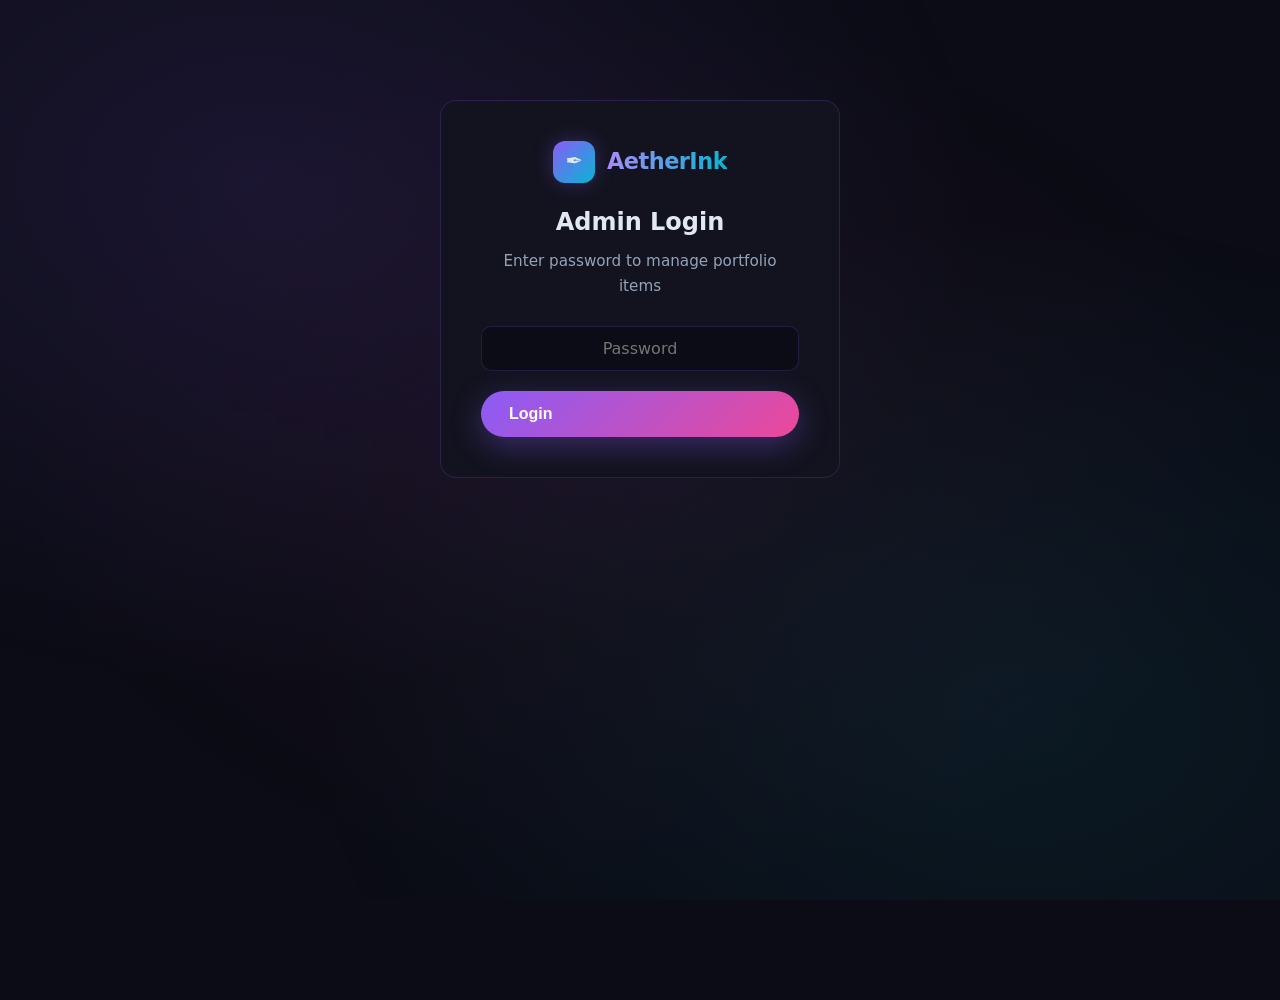
<file: admin.html>
<!DOCTYPE html>
<html lang="en">
<head>
  <meta charset="UTF-8">
  <meta name="viewport" content="width=device-width, initial-scale=1.0">
  <title>Admin Panel | AetherInk Studio</title>
  <meta name="robots" content="noindex, nofollow">
  <link rel="stylesheet" href="styles.css">
  <link rel="icon" href="data:image/svg+xml,<svg xmlns='http://www.w3.org/2000/svg' viewBox='0 0 100 100'><text y='.9em' font-size='90'>✒️</text></svg>">
</head>
<body class="admin-body">

  <!-- Login Screen -->
  <div id="loginScreen">
    <div class="login-box">
      <div class="logo" style="justify-content:center;margin-bottom:20px">
        <div class="logo-icon">✒️</div>
        <span>AetherInk</span>
      </div>
      <h2>Admin Login</h2>
      <p>Enter password to manage portfolio items</p>
      <div class="form-group">
        <input type="password" id="adminPassword" placeholder="Password" style="text-align:center">
      </div>
      <button class="btn btn-primary" style="width:100%" onclick="login()">Login</button>
        </div>
  </div>

  <!-- Admin Dashboard -->
  <div id="adminDashboard" style="display:none">
    <header class="admin-header">
      <div class="container">
        <div class="nav-inner">
          <a href="index.html" class="logo">
            <div class="logo-icon">✒️</div>
            <span>AetherInk Admin</span>
          </a>
          <div style="display:flex;gap:12px;align-items:center">
            <a href="index.html" class="btn btn-secondary" style="padding:8px 16px;font-size:0.9rem">View Site</a>
            <button class="btn btn-danger" onclick="logout()">Logout</button>
          </div>
        </div>
      </div>
    </header>

    <div class="admin-layout">
      <!-- Sidebar -->
      <aside class="admin-sidebar">
        <h3>Categories</h3>
        <ul class="admin-nav" id="adminNav">
          <li><a class="active" data-cat="all" onclick="showCategory('all')">📦 All Items</a></li>
          <li><a data-cat="logos" onclick="showCategory('logos')">🎨 Logos</a></li>
          <li><a data-cat="banners" onclick="showCategory('banners')">🖼️ Banners</a></li>
          <li><a data-cat="panels" onclick="showCategory('panels')">📐 Panels</a></li>
          <li><a data-cat="overlays" onclick="showCategory('overlays')">🖥️ Overlays</a></li>
          <li><a data-cat="subbadges" onclick="showCategory('subbadges')">🏅 Sub Badges</a></li>
          <li><a data-cat="emotes" onclick="showCategory('emotes')">😊 Emotes</a></li>
          <li><a data-cat="vtuber" onclick="showCategory('vtuber')">🎭 VTuber Models</a></li>
          <li><a data-cat="character" onclick="showCategory('character')">👤 Character Art</a></li>
          <li><a data-cat="furry" onclick="showCategory('furry')">🦊 Furry Art</a></li>
        </ul>
      </aside>

      <!-- Main Content -->
      <main class="admin-content">
        <!-- Add New Item -->
        <div class="admin-card">
          <h2 id="formTitle">Add New Item</h2>
          <p class="subtitle">Fill the form to add a portfolio piece. Image URL can be any public link (Imgur, Discord CDN, etc.)</p>
          
          <form id="addItemForm">
            <div class="admin-form-grid">
              <div class="form-group">
                <label>Title *</label>
                <input type="text" id="itemTitle" required placeholder="e.g. Cyber Fox Emote Set">
              </div>
              <div class="form-group">
                <label>Category *</label>
                <select id="itemCategory" required>
                  <option value="logos">Logos</option>
                  <option value="banners">Banners</option>
                  <option value="panels">Panels</option>
                  <option value="overlays">Overlays</option>
                  <option value="subbadges">Sub Badges</option>
                  <option value="emotes">Emotes</option>
                  <option value="vtuber">VTuber Models</option>
                  <option value="character">Character Art</option>
                  <option value="furry">Furry Art</option>
                </select>
              </div>
              <div class="form-group full">
                <label>Description</label>
                <input type="text" id="itemDesc" placeholder="Short description (optional)">
              </div>
              <div class="form-group full">
                <label>Upload Your File (any format)</label>
                <input type="file" id="itemFile" accept="*/*">
                <small style="display:block;color:var(--text-muted);margin-top:8px">Images, GIFs, videos, audio, PDFs and other files are supported. Browser storage limits still apply.</small>
                <label style="margin-top:14px">Or use a public URL (optional)</label>
                <input type="url" id="itemImage" placeholder="https://example.com/file.gif">
              </div>
              <div class="form-group">
                <label>Emoji / Icon (if no image)</label>
                <input type="text" id="itemEmoji" placeholder="🎨" maxlength="4">
              </div>
            </div>
            <button type="submit" class="btn btn-primary" style="margin-top:16px">➕ Add Item</button>
          </form>
        </div>

        <!-- Items List -->
        <div class="admin-card">
          <h2 id="listTitle">All Items</h2>
          <p class="subtitle" id="listCount">0 items</p>
          <div class="items-list" id="itemsList">
            <!-- Populated by JS -->
          </div>
        </div>
      </main>
    </div>
  </div>

  <script src="script.js"></script>
  <script>
    // Admin-specific init
    document.addEventListener('DOMContentLoaded', () => {
      if (sessionStorage.getItem('aetherinkAdmin') === 'true') {
        showDashboard();
      }
    });
  </script>
</body>
</html>
</file>
<file: styles.css>
/* ========================================
   AetherInk Studio - Premium Portfolio
   Digital Art • VTuber • Emotes • Character Design
======================================== */

:root {
  --bg-dark: #0b0c15;
  --bg-card: #12131f;
  --bg-card-hover: #1a1c2e;
  --primary: #8b5cf6;
  --primary-light: #a78bfa;
  --accent: #06b6d4;
  --accent-pink: #ec4899;
  --text: #e2e8f0;
  --text-muted: #94a3b8;
  --border: rgba(139, 92, 246, 0.2);
  --glow: 0 0 20px rgba(139, 92, 246, 0.3);
  --radius: 16px;
  --transition: all 0.3s cubic-bezier(0.4, 0, 0.2, 1);
}

* {
  margin: 0;
  padding: 0;
  box-sizing: border-box;
}

html {
  scroll-behavior: smooth;
}

body {
  font-family: 'Segoe UI', system-ui, -apple-system, sans-serif;
  background: var(--bg-dark);
  color: var(--text);
  line-height: 1.6;
  overflow-x: hidden;
}

/* Background Effects */
body::before {
  content: '';
  position: fixed;
  top: 0;
  left: 0;
  width: 100%;
  height: 100%;
  background: 
    radial-gradient(ellipse at 20% 20%, rgba(139, 92, 246, 0.12) 0%, transparent 50%),
    radial-gradient(ellipse at 80% 80%, rgba(6, 182, 212, 0.08) 0%, transparent 50%),
    radial-gradient(ellipse at 50% 50%, rgba(236, 72, 153, 0.05) 0%, transparent 70%);
  pointer-events: none;
  z-index: -1;
}

.container {
  max-width: 1200px;
  margin: 0 auto;
  padding: 0 24px;
}

/* ========== Navbar ========== */
.navbar {
  position: fixed;
  top: 0;
  left: 0;
  right: 0;
  z-index: 1000;
  background: rgba(11, 12, 21, 0.85);
  backdrop-filter: blur(20px);
  border-bottom: 1px solid var(--border);
  transition: var(--transition);
}

.navbar.scrolled {
  box-shadow: 0 4px 30px rgba(0, 0, 0, 0.4);
}

.nav-inner {
  gap: 16px;
  display: flex;
  align-items: center;
  justify-content: space-between;
  padding: 16px 0;
}

.logo {
  display: flex;
  align-items: center;
  gap: 12px;
  text-decoration: none;
  color: var(--text);
  font-weight: 700;
  font-size: 1.4rem;
  letter-spacing: -0.5px;
}

.logo-icon {
  width: 42px;
  height: 42px;
  background: linear-gradient(135deg, var(--primary), var(--accent));
  border-radius: 12px;
  display: flex;
  align-items: center;
  justify-content: center;
  font-size: 1.3rem;
  box-shadow: var(--glow);
}

.logo span {
  background: linear-gradient(90deg, var(--primary-light), var(--accent));
  -webkit-background-clip: text;
  -webkit-text-fill-color: transparent;
  background-clip: text;
}

.nav-links {
  display: flex;
  list-style: none;
  gap: 8px;
}

.nav-links a {
  color: var(--text-muted);
  text-decoration: none;
  padding: 8px 16px;
  border-radius: 8px;
  font-weight: 500;
  font-size: 0.95rem;
  transition: var(--transition);
}

.nav-links a:hover,
.nav-links a.active {
  color: var(--text);
  background: rgba(139, 92, 246, 0.15);
}

.nav-cta {
  background: linear-gradient(135deg, var(--primary), var(--accent-pink)) !important;
  color: white !important;
  padding: 10px 20px !important;
  border-radius: 50px !important;
}

.nav-cta:hover {
  transform: translateY(-2px);
  box-shadow: 0 8px 25px rgba(139, 92, 246, 0.4);
}

.menu-toggle {
  display: none;
  background: none;
  border: none;
  color: var(--text);
  font-size: 1.5rem;
  cursor: pointer;
}

/* ========== Hero ========== */
.hero {
  min-height: 100vh;
  display: flex;
  align-items: center;
  padding: 120px 0 80px;
  position: relative;
}

.hero-content {
  max-width: 700px;
}

.hero-badge {
  display: inline-flex;
  align-items: center;
  gap: 8px;
  background: rgba(139, 92, 246, 0.15);
  border: 1px solid var(--border);
  padding: 8px 16px;
  border-radius: 50px;
  font-size: 0.85rem;
  color: var(--primary-light);
  margin-bottom: 24px;
}

.hero h1 {
  font-size: clamp(2.5rem, 6vw, 4rem);
  font-weight: 800;
  line-height: 1.15;
  margin-bottom: 20px;
  letter-spacing: -1px;
}

.hero h1 .gradient {
  background: linear-gradient(90deg, var(--primary-light), var(--accent), var(--accent-pink));
  -webkit-background-clip: text;
  -webkit-text-fill-color: transparent;
  background-clip: text;
}

.hero p {
  font-size: 1.2rem;
  color: var(--text-muted);
  margin-bottom: 36px;
  max-width: 540px;
}

.hero-btns {
  display: flex;
  gap: 16px;
  flex-wrap: wrap;
}

.btn {
  display: inline-flex;
  align-items: center;
  gap: 8px;
  padding: 14px 28px;
  border-radius: 50px;
  font-weight: 600;
  font-size: 1rem;
  text-decoration: none;
  border: none;
  cursor: pointer;
  transition: var(--transition);
}

.btn-primary {
  background: linear-gradient(135deg, var(--primary), var(--accent-pink));
  color: white;
  box-shadow: 0 8px 30px rgba(139, 92, 246, 0.35);
}

.btn-primary:hover {
  transform: translateY(-3px);
  box-shadow: 0 12px 40px rgba(139, 92, 246, 0.5);
}

.btn-secondary {
  background: transparent;
  color: var(--text);
  border: 1px solid var(--border);
}

.btn-secondary:hover {
  background: rgba(139, 92, 246, 0.1);
  border-color: var(--primary);
}

/* ========== Section Common ========== */
section {
  padding: 100px 0;
}

.section-header {
  text-align: center;
  margin-bottom: 60px;
}

.section-header .label {
  display: inline-block;
  font-size: 0.85rem;
  font-weight: 600;
  color: var(--primary-light);
  text-transform: uppercase;
  letter-spacing: 2px;
  margin-bottom: 12px;
}

.section-header h2 {
  font-size: clamp(1.8rem, 4vw, 2.6rem);
  font-weight: 700;
  margin-bottom: 16px;
}

.section-header p {
  color: var(--text-muted);
  max-width: 560px;
  margin: 0 auto;
  font-size: 1.05rem;
}

/* ========== Services / Categories ========== */
.services-grid {
  display: grid;
  grid-template-columns: repeat(auto-fit, minmax(260px, 1fr));
  gap: 24px;
}

.service-card {
  background: var(--bg-card);
  border: 1px solid var(--border);
  border-radius: var(--radius);
  padding: 32px 28px;
  transition: var(--transition);
  cursor: default;
  position: relative;
  overflow: hidden;
}

.service-card::before {
  content: '';
  position: absolute;
  top: 0;
  left: 0;
  right: 0;
  height: 3px;
  background: linear-gradient(90deg, var(--primary), var(--accent));
  opacity: 0;
  transition: var(--transition);
}

.service-card:hover {
  background: var(--bg-card-hover);
  transform: translateY(-6px);
  box-shadow: var(--glow);
}

.service-card:hover::before {
  opacity: 1;
}

.service-icon {
  width: 56px;
  height: 56px;
  background: linear-gradient(135deg, rgba(139, 92, 246, 0.2), rgba(6, 182, 212, 0.2));
  border-radius: 14px;
  display: flex;
  align-items: center;
  justify-content: center;
  font-size: 1.6rem;
  margin-bottom: 20px;
}

.service-card h3 {
  font-size: 1.25rem;
  margin-bottom: 10px;
  font-weight: 600;
}

.service-card p {
  color: var(--text-muted);
  font-size: 0.95rem;
}

/* ========== Portfolio ========== */
.filter-bar {
  display: flex;
  flex-wrap: wrap;
  gap: 10px;
  justify-content: center;
  margin-bottom: 40px;
}

.filter-btn {
  padding: 10px 20px;
  background: var(--bg-card);
  border: 1px solid var(--border);
  border-radius: 50px;
  color: var(--text-muted);
  font-size: 0.9rem;
  font-weight: 500;
  cursor: pointer;
  transition: var(--transition);
}

.filter-btn:hover,
.filter-btn.active {
  background: linear-gradient(135deg, var(--primary), var(--accent-pink));
  color: white;
  border-color: transparent;
}

.portfolio-grid {
  display: grid;
  grid-template-columns: repeat(auto-fill, minmax(280px, 1fr));
  gap: 24px;
}

.portfolio-item {
  background: var(--bg-card);
  border: 1px solid var(--border);
  border-radius: var(--radius);
  overflow: hidden;
  transition: var(--transition);
  animation: fadeIn 0.4s ease;
}

.portfolio-item:hover {
  transform: translateY(-6px);
  box-shadow: var(--glow);
}

.portfolio-thumb {
  height: 200px;
  background: linear-gradient(135deg, #1e1b4b, #312e81);
  display: flex;
  align-items: center;
  justify-content: center;
  font-size: 3rem;
  position: relative;
  overflow: hidden;
}

.portfolio-thumb img {
  width: 100%;
  height: 100%;
  object-fit: cover;
}

.portfolio-info {
  padding: 20px;
}

.portfolio-info .category {
  font-size: 0.75rem;
  font-weight: 600;
  color: var(--primary-light);
  text-transform: uppercase;
  letter-spacing: 1px;
  margin-bottom: 6px;
}

.portfolio-info h3 {
  font-size: 1.1rem;
  margin-bottom: 8px;
}

.portfolio-info p {
  color: var(--text-muted);
  font-size: 0.9rem;
}

.empty-state {
  grid-column: 1 / -1;
  text-align: center;
  padding: 60px 20px;
  color: var(--text-muted);
}

.empty-state .icon {
  font-size: 3rem;
  margin-bottom: 16px;
  opacity: 0.5;
}

/* ========== About ========== */
.about-grid {
  display: grid;
  grid-template-columns: 1fr 1fr;
  gap: 60px;
  align-items: center;
}

.about-content h2 {
  font-size: 2.2rem;
  margin-bottom: 20px;
}

.about-content p {
  color: var(--text-muted);
  margin-bottom: 16px;
  font-size: 1.05rem;
}

.stats-row {
  display: flex;
  gap: 32px;
  margin-top: 32px;
}

.stat-box h3 {
  font-size: 2rem;
  background: linear-gradient(90deg, var(--primary-light), var(--accent));
  -webkit-background-clip: text;
  -webkit-text-fill-color: transparent;
  background-clip: text;
}

.stat-box p {
  color: var(--text-muted);
  font-size: 0.9rem;
}

.about-visual {
  background: linear-gradient(135deg, rgba(139, 92, 246, 0.15), rgba(6, 182, 212, 0.1));
  border: 1px solid var(--border);
  border-radius: 24px;
  height: 380px;
  display: flex;
  align-items: center;
  justify-content: center;
  font-size: 5rem;
  position: relative;
}

/* ========== Discord CTA ========== */
.discord-cta {
  background: linear-gradient(135deg, #5865F2, #7289da);
  border-radius: 24px;
  padding: 60px 40px;
  text-align: center;
  position: relative;
  overflow: hidden;
}

.discord-cta::before {
  content: '';
  position: absolute;
  top: -50%;
  right: -20%;
  width: 300px;
  height: 300px;
  background: rgba(255, 255, 255, 0.08);
  border-radius: 50%;
}

.discord-cta h2 {
  font-size: 2rem;
  margin-bottom: 12px;
  position: relative;
}

.discord-cta p {
  opacity: 0.9;
  margin-bottom: 28px;
  position: relative;
}

.btn-discord {
  background: white;
  color: #5865F2;
  font-weight: 700;
  position: relative;
}

.btn-discord:hover {
  transform: translateY(-3px);
  box-shadow: 0 12px 30px rgba(0, 0, 0, 0.3);
}

/* ========== Contact ========== */
.contact-grid {
  display: grid;
  grid-template-columns: 1fr 1fr;
  gap: 40px;
}

.contact-info h3 {
  font-size: 1.5rem;
  margin-bottom: 16px;
}

.contact-info p {
  color: var(--text-muted);
  margin-bottom: 24px;
}

.contact-links {
  display: flex;
  flex-direction: column;
  gap: 16px;
}

.contact-link {
  display: flex;
  align-items: center;
  gap: 14px;
  color: var(--text);
  text-decoration: none;
  padding: 14px 18px;
  background: var(--bg-card);
  border: 1px solid var(--border);
  border-radius: 12px;
  transition: var(--transition);
}

.contact-link:hover {
  background: var(--bg-card-hover);
  border-color: var(--primary);
}

.contact-link .icon {
  width: 40px;
  height: 40px;
  background: rgba(139, 92, 246, 0.15);
  border-radius: 10px;
  display: flex;
  align-items: center;
  justify-content: center;
  font-size: 1.2rem;
}

.contact-form {
  background: var(--bg-card);
  border: 1px solid var(--border);
  border-radius: var(--radius);
  padding: 36px;
}

.form-group {
  margin-bottom: 20px;
}

.form-group label {
  display: block;
  margin-bottom: 6px;
  font-weight: 500;
  font-size: 0.9rem;
}

.form-group input,
.form-group select,
.form-group textarea {
  width: 100%;
  padding: 12px 16px;
  background: var(--bg-dark);
  border: 1px solid var(--border);
  border-radius: 10px;
  color: var(--text);
  font-size: 1rem;
  font-family: inherit;
  transition: var(--transition);
}

.form-group input:focus,
.form-group select:focus,
.form-group textarea:focus {
  outline: none;
  border-color: var(--primary);
  box-shadow: 0 0 0 3px rgba(139, 92, 246, 0.15);
}

.form-group textarea {
  min-height: 120px;
  resize: vertical;
}

/* ========== Footer ========== */
footer {
  border-top: 1px solid var(--border);
  padding: 50px 0 30px;
  margin-top: 40px;
}

.footer-grid {
  display: grid;
  grid-template-columns: 2fr 1fr 1fr;
  gap: 40px;
  margin-bottom: 40px;
}

.footer-brand .logo {
  margin-bottom: 16px;
}

.footer-brand p {
  color: var(--text-muted);
  font-size: 0.95rem;
  max-width: 280px;
}

.footer-col h4 {
  font-size: 1rem;
  margin-bottom: 16px;
  color: var(--text);
}

.footer-col a {
  display: block;
  color: var(--text-muted);
  text-decoration: none;
  margin-bottom: 10px;
  font-size: 0.9rem;
  transition: var(--transition);
}

.footer-col a:hover {
  color: var(--primary-light);
}

.footer-bottom {
  border-top: 1px solid var(--border);
  padding-top: 24px;
  display: flex;
  justify-content: space-between;
  align-items: center;
  color: var(--text-muted);
  font-size: 0.85rem;
}

/* ========== Admin Panel Styles ========== */
.admin-body {
  background: var(--bg-dark);
  min-height: 100vh;
}

.admin-header {
  background: var(--bg-card);
  border-bottom: 1px solid var(--border);
  padding: 16px 0;
}

.admin-header .nav-inner {
  gap: 16px;
  display: flex;
  justify-content: space-between;
  align-items: center;
}

.admin-layout {
  display: grid;
  grid-template-columns: 260px 1fr;
  min-height: calc(100vh - 70px);
}

.admin-sidebar {
  background: var(--bg-card);
  border-right: 1px solid var(--border);
  padding: 24px 16px;
}

.admin-sidebar h3 {
  font-size: 0.8rem;
  text-transform: uppercase;
  letter-spacing: 1.5px;
  color: var(--text-muted);
  margin-bottom: 16px;
  padding: 0 12px;
}

.admin-nav {
  list-style: none;
}

.admin-nav a {
  display: flex;
  align-items: center;
  gap: 10px;
  padding: 12px 14px;
  color: var(--text-muted);
  text-decoration: none;
  border-radius: 10px;
  font-size: 0.95rem;
  margin-bottom: 4px;
  transition: var(--transition);
  cursor: pointer;
}

.admin-nav a:hover,
.admin-nav a.active {
  background: rgba(139, 92, 246, 0.15);
  color: var(--primary-light);
}

.admin-content {
  padding: 32px;
  overflow-y: auto;
}

.admin-card {
  background: var(--bg-card);
  border: 1px solid var(--border);
  border-radius: var(--radius);
  padding: 28px;
  margin-bottom: 24px;
}

.admin-card h2 {
  font-size: 1.4rem;
  margin-bottom: 8px;
}

.admin-card .subtitle {
  color: var(--text-muted);
  margin-bottom: 24px;
  font-size: 0.95rem;
}

.admin-form-grid {
  display: grid;
  grid-template-columns: 1fr 1fr;
  gap: 16px;
}

.admin-form-grid .full {
  grid-column: 1 / -1;
}

.items-list {
  display: flex;
  flex-direction: column;
  gap: 12px;
  margin-top: 24px;
}

.item-row {
  display: flex;
  align-items: center;
  justify-content: space-between;
  background: var(--bg-dark);
  border: 1px solid var(--border);
  border-radius: 12px;
  padding: 14px 18px;
}

.item-row .info {
  display: flex;
  align-items: center;
  gap: 14px;
}

.item-row .thumb {
  width: 48px;
  height: 48px;
  border-radius: 8px;
  background: linear-gradient(135deg, #1e1b4b, #312e81);
  display: flex;
  align-items: center;
  justify-content: center;
  font-size: 1.3rem;
  overflow: hidden;
}

.item-row .thumb img {
  width: 100%;
  height: 100%;
  object-fit: cover;
}

.item-row .meta h4 {
  font-size: 0.95rem;
  margin-bottom: 2px;
}

.item-row .meta span {
  font-size: 0.8rem;
  color: var(--text-muted);
}

.btn-danger {
  background: rgba(239, 68, 68, 0.15);
  color: #f87171;
  border: 1px solid rgba(239, 68, 68, 0.3);
  padding: 8px 14px;
  border-radius: 8px;
  font-size: 0.85rem;
  cursor: pointer;
  transition: var(--transition);
}

.btn-danger:hover {
  background: rgba(239, 68, 68, 0.3);
}

.login-box {
  max-width: 400px;
  margin: 100px auto;
  background: var(--bg-card);
  border: 1px solid var(--border);
  border-radius: var(--radius);
  padding: 40px;
  text-align: center;
}

.login-box h2 {
  margin-bottom: 8px;
}

.login-box p {
  color: var(--text-muted);
  margin-bottom: 28px;
  font-size: 0.95rem;
}

/* ========== Animations ========== */
@keyframes fadeIn {
  from { opacity: 0; transform: translateY(10px); }
  to { opacity: 1; transform: translateY(0); }
}

/* ========== Responsive ========== */
@media (max-width: 900px) {
  .about-grid,
  .contact-grid,
  .footer-grid {
    grid-template-columns: 1fr;
  }

  .admin-layout {
    grid-template-columns: 1fr;
  }

  .admin-sidebar {
    border-right: none;
    border-bottom: 1px solid var(--border);
  }

  .admin-form-grid {
    grid-template-columns: 1fr;
  }
}

@media (max-width: 768px) {
  .nav-links {
    display: none;
    position: absolute;
    top: 100%;
    left: 0;
    right: 0;
    background: var(--bg-card);
    flex-direction: column;
    padding: 16px;
    border-bottom: 1px solid var(--border);
  }

  .nav-links.open {
    display: flex;
  }

  .menu-toggle {
    display: block;
  }

  .hero {
    padding: 100px 0 60px;
  }

  .stats-row {
    flex-wrap: wrap;
  }

  .footer-bottom {
    flex-direction: column;
    gap: 12px;
    text-align: center;
  }
}
/* ========== Live Viewers Badge ========== */
.live-viewers {
  display: flex;
  align-items: center;
  gap: 8px;
  background: rgba(16, 185, 129, 0.12);
  border: 1px solid rgba(16, 185, 129, 0.35);
  padding: 6px 14px;
  border-radius: 999px;
  font-size: 0.85rem;
  font-weight: 600;
  color: #34d399;
  margin-left: 16px;
  white-space: nowrap;
  transition: var(--transition);
}

.live-viewers:hover {
  background: rgba(16, 185, 129, 0.2);
  box-shadow: 0 0 15px rgba(16, 185, 129, 0.25);
}

.live-dot {
  width: 8px;
  height: 8px;
  background: #10b981;
  border-radius: 50%;
  animation: livePulse 1.6s ease-in-out infinite;
  box-shadow: 0 0 0 0 rgba(16, 185, 129, 0.6);
}

@keyframes livePulse {
  0% { box-shadow: 0 0 0 0 rgba(16, 185, 129, 0.55); }
  70% { box-shadow: 0 0 0 8px rgba(16, 185, 129, 0); }
  100% { box-shadow: 0 0 0 0 rgba(16, 185, 129, 0); }
}

.live-count {
  font-variant-numeric: tabular-nums;
  min-width: 1.2em;
  text-align: center;
}

.live-text {
  color: #6ee7b7;
  font-weight: 500;
  font-size: 0.8rem;
}

/* ========== Animations ========== */
@keyframes fadeInUp {
  from {
    opacity: 0;
    transform: translateY(30px);
  }
  to {
    opacity: 1;
    transform: translateY(0);
  }
}

@keyframes fadeIn {
  from { opacity: 0; }
  to { opacity: 1; }
}

@keyframes scaleIn {
  from {
    opacity: 0;
    transform: scale(0.92);
  }
  to {
    opacity: 1;
    transform: scale(1);
  }
}

@keyframes float {
  0%, 100% { transform: translateY(0); }
  50% { transform: translateY(-8px); }
}

.animate-on-load {
  animation: fadeInUp 0.9s cubic-bezier(0.22, 1, 0.36, 1) both;
}

.animate-on-load .hero-badge {
  animation: fadeInUp 0.7s 0.15s both;
}

.animate-on-load h1 {
  animation: fadeInUp 0.8s 0.25s both;
}

.animate-on-load p {
  animation: fadeInUp 0.8s 0.4s both;
}

.animate-on-load .hero-btns {
  animation: fadeInUp 0.8s 0.55s both;
}

.animate-on-scroll {
  opacity: 0;
  transform: translateY(28px);
  transition: opacity 0.7s cubic-bezier(0.22, 1, 0.36, 1),
              transform 0.7s cubic-bezier(0.22, 1, 0.36, 1);
}

.animate-on-scroll.visible {
  opacity: 1;
  transform: translateY(0);
}

/* Stagger children */
.services-grid .service-card {
  transition-delay: calc(var(--i, 0) * 0.08s);
}

.portfolio-item {
  opacity: 0;
  transform: translateY(24px) scale(0.97);
  transition: opacity 0.55s cubic-bezier(0.22, 1, 0.36, 1),
              transform 0.55s cubic-bezier(0.22, 1, 0.36, 1),
              background 0.3s, box-shadow 0.3s;
}

.portfolio-item.visible {
  opacity: 1;
  transform: translateY(0) scale(1);
}

.service-card:hover {
  transform: translateY(-6px);
  box-shadow: 0 12px 30px rgba(139, 92, 246, 0.2);
}

.portfolio-item:hover {
  transform: translateY(-6px) scale(1.01);
}

/* Hero extra polish */
.hero-badge {
  display: inline-block;
  animation: float 4s ease-in-out infinite;
}

.logo-icon {
  transition: transform 0.4s cubic-bezier(0.34, 1.56, 0.64, 1);
}

.logo:hover .logo-icon {
  transform: rotate(-12deg) scale(1.1);
}

/* Responsive live viewers */
@media (max-width: 900px) {
  .live-viewers {
    margin-left: 8px;
    padding: 5px 10px;
    font-size: 0.78rem;
  }
  .live-text {
    display: none;
  }
}

@media (max-width: 600px) {
  .live-viewers {
    order: 3;
    margin: 8px 0 0 0;
    width: 100%;
    justify-content: center;
  }
  .nav-inner {
  gap: 16px;
    flex-wrap: wrap;
  }
}

/* Stagger service cards with nth-child */
.services-grid .service-card:nth-child(1) { transition-delay: 0.05s; }
.services-grid .service-card:nth-child(2) { transition-delay: 0.1s; }
.services-grid .service-card:nth-child(3) { transition-delay: 0.15s; }
.services-grid .service-card:nth-child(4) { transition-delay: 0.2s; }
.services-grid .service-card:nth-child(5) { transition-delay: 0.25s; }
.services-grid .service-card:nth-child(6) { transition-delay: 0.3s; }
.services-grid .service-card:nth-child(7) { transition-delay: 0.35s; }
.services-grid .service-card:nth-child(8) { transition-delay: 0.4s; }
.services-grid .service-card:nth-child(9) { transition-delay: 0.45s; }

.nav-left {
  display: flex;
  align-items: center;
  gap: 12px;
  flex-shrink: 0;
}

/* Uploaded media previews */
.portfolio-thumb video, .portfolio-thumb img, .portfolio-thumb audio { max-width:100%; width:100%; height:100%; object-fit:contain; display:block; }
.portfolio-thumb video { background:#08080d; }
.thumb video, .thumb img { width:100%; height:100%; object-fit:cover; }
.uploaded-file-link { color:var(--primary-light); text-decoration:underline; overflow-wrap:anywhere; }


/* ========== Dedicated Behance-inspired portfolio category pages ========== */
.category-filter-link { text-decoration: none; display: inline-flex; align-items: center; }
.category-page { padding-top: 78px; }
.category-hero {
  position: relative; overflow: hidden; padding: 82px 0 74px;
  background: radial-gradient(ellipse at 80% 25%, rgba(139,92,246,.20), transparent 42%),
              radial-gradient(ellipse at 10% 90%, rgba(34,211,238,.10), transparent 40%),
              var(--bg-dark);
  border-bottom: 1px solid rgba(255,255,255,.08);
}
.category-hero-layout { display:grid; grid-template-columns:minmax(0,1.3fr) minmax(240px,.7fr); align-items:center; gap:44px; }
.category-hero .label, .category-work-heading .label { color:var(--primary-light); font-size:.76rem; font-weight:800; letter-spacing:.18em; }
.category-hero h1 { font-size:clamp(2.8rem,7vw,5.8rem); line-height:1.04; letter-spacing:-.055em; margin:18px 0; }
.category-hero p { max-width:620px; color:var(--text-muted); font-size:1.1rem; line-height:1.8; }
.back-link, .text-link { color:var(--primary-light); text-decoration:none; font-weight:700; }
.back-link { display:inline-block; margin-bottom:38px; }
.back-link:hover, .text-link:hover { color:#fff; }
.category-hero-actions { display:flex; flex-wrap:wrap; gap:12px; margin-top:28px; }
.category-art { position:relative; display:grid; place-items:center; min-height:280px; isolation:isolate; }
.category-art span { font-size:clamp(7rem,16vw,12rem); filter:drop-shadow(0 20px 50px rgba(139,92,246,.45)); animation:categoryFloat 5s ease-in-out infinite; z-index:2; }
.category-art:before, .category-art:after { content:""; position:absolute; border:1px solid rgba(167,139,250,.34); border-radius:38%; transform:rotate(-18deg); width:230px; height:230px; box-shadow:0 0 80px rgba(139,92,246,.12); }
.category-art:after { width:175px; height:175px; transform:rotate(28deg); border-color:rgba(34,211,238,.32); }
.category-art i, .category-art b { position:absolute; width:9px; height:9px; border-radius:50%; background:#a78bfa; box-shadow:0 0 24px #a78bfa; top:18%; right:12%; }
.category-art b { width:6px; height:6px; background:#22d3ee; box-shadow:0 0 22px #22d3ee; top:auto; right:auto; bottom:20%; left:12%; }
.category-work-section { padding:72px 0 88px; }
.category-work-heading { display:flex; align-items:end; justify-content:space-between; gap:24px; margin-bottom:30px; }
.category-work-heading h2 { font-size:clamp(1.8rem,4vw,2.8rem); margin:10px 0; }
.category-work-heading p { color:var(--text-muted); margin:0; line-height:1.7; }
.category-portfolio-grid { grid-template-columns:repeat(auto-fill,minmax(260px,1fr)); }
.category-portfolio-grid .portfolio-item { animation:categoryRise .55s both; }
.category-switcher { display:flex; flex-wrap:wrap; gap:10px; margin-top:48px; padding-top:26px; border-top:1px solid rgba(255,255,255,.09); }
.category-switcher a { text-decoration:none; color:var(--text-muted); border:1px solid rgba(255,255,255,.12); border-radius:999px; padding:9px 14px; font-size:.9rem; transition:.25s ease; }
.category-switcher a:hover, .category-switcher a[aria-current="page"] { color:#fff; background:rgba(139,92,246,.16); border-color:rgba(167,139,250,.55); transform:translateY(-2px); }
.category-navbar .nav-links { display:flex; }
@keyframes categoryFloat { 0%,100% { transform:translateY(0) rotate(-3deg); } 50% { transform:translateY(-13px) rotate(3deg); } }
@keyframes categoryRise { from { opacity:0; transform:translateY(18px); } to { opacity:1; transform:translateY(0); } }
@media(max-width:760px) {
  .category-hero { padding:56px 0 50px; }
  .category-hero-layout { grid-template-columns:1fr; gap:14px; }
  .category-art { min-height:160px; }
  .category-art span { font-size:7rem; }
  .category-art:before { width:150px; height:150px; }
  .category-art:after { width:115px; height:115px; }
  .category-work-heading { align-items:flex-start; flex-direction:column; }
  .category-nav-links { display:none !important; }
  .category-nav-links.open { display:flex !important; flex-direction:column; position:absolute; top:100%; left:0; right:0; padding:20px; background:var(--bg-card); }
}


/* ===== Portfolio category cards (homepage) ===== */
.portfolio-categories-section { padding: 92px 0 100px; }
.portfolio-category-grid {
  display: grid;
  grid-template-columns: repeat(3, minmax(0, 1fr));
  gap: 24px;
  margin-top: 42px;
}
.portfolio-category-card {
  display: block;
  min-width: 0;
  color: var(--text);
  text-decoration: none;
  border: 1px solid rgba(167,139,250,.18);
  border-radius: 18px;
  overflow: hidden;
  background: linear-gradient(145deg, rgba(139,92,246,.11), rgba(18,19,31,.96));
  box-shadow: 0 14px 36px rgba(0,0,0,.18);
  transition: transform .32s ease, border-color .32s ease, box-shadow .32s ease;
}
.portfolio-category-card:hover {
  transform: translateY(-8px);
  border-color: rgba(167,139,250,.7);
  box-shadow: 0 22px 48px rgba(0,0,0,.34), 0 0 30px rgba(139,92,246,.12);
}
.portfolio-category-cover {
  position: relative;
  display: flex;
  align-items: flex-end;
  aspect-ratio: 16 / 10;
  overflow: hidden;
  isolation: isolate;
  background: radial-gradient(circle at 25% 20%, rgba(236,72,153,.3), transparent 38%),
              radial-gradient(circle at 80% 75%, rgba(6,182,212,.22), transparent 40%),
              linear-gradient(135deg, #28213d, #11121f 72%);
}
.portfolio-category-cover::before {
  content: '';
  position: absolute;
  inset: 12px;
  border: 1px solid rgba(255,255,255,.16);
  border-radius: 12px;
  z-index: 2;
  pointer-events: none;
}
.portfolio-category-fallback {
  position: absolute;
  inset: 0;
  display: grid;
  place-items: center;
  color: rgba(255,255,255,.20);
  font-size: clamp(5rem, 11vw, 8rem);
  font-weight: 300;
  z-index: 0;
}
.portfolio-category-cover img {
  position: absolute;
  inset: 0;
  width: 100%;
  height: 100%;
  object-fit: cover;
  z-index: 1;
  transition: transform .65s cubic-bezier(.2,.7,.2,1), filter .35s ease;
}
.portfolio-category-card:hover .portfolio-category-cover img {
  transform: scale(1.07);
  filter: saturate(1.08);
}
.portfolio-category-shade {
  position: absolute;
  inset: 0;
  z-index: 2;
  background: linear-gradient(180deg, rgba(5,5,12,.04) 24%, rgba(5,5,12,.15) 48%, rgba(5,5,12,.86) 100%);
}
.portfolio-category-number {
  position: absolute;
  top: 25px;
  left: 27px;
  z-index: 3;
  color: rgba(255,255,255,.82);
  font-size: .76rem;
  font-weight: 800;
  letter-spacing: .16em;
}
.portfolio-category-title {
  position: relative;
  z-index: 3;
  display: block;
  width: calc(100% - 82px);
  padding: 0 0 25px 28px;
  color: #fff;
  font-size: clamp(1.3rem, 2.3vw, 1.9rem);
  line-height: 1.12;
  font-weight: 800;
  letter-spacing: -.035em;
  text-shadow: 0 3px 18px rgba(0,0,0,.5);
}
.portfolio-category-arrow {
  position: absolute;
  z-index: 3;
  right: 24px;
  bottom: 21px;
  display: grid;
  place-items: center;
  width: 38px;
  height: 38px;
  border: 1px solid rgba(255,255,255,.35);
  border-radius: 50%;
  color: white;
  background: rgba(255,255,255,.1);
  font-size: 1.1rem;
  transition: transform .3s ease, background .3s ease;
}
.portfolio-category-card:hover .portfolio-category-arrow {
  transform: translate(3px,-3px);
  background: rgba(139,92,246,.72);
}
.portfolio-category-caption {
  display: flex;
  justify-content: space-between;
  align-items: center;
  gap: 10px;
  padding: 14px 18px;
  font-size: .78rem;
}
.portfolio-category-caption span:first-child {
  color: var(--text-muted);
  letter-spacing: .04em;
}
.portfolio-category-caption span:last-child {
  color: var(--primary-light);
  font-weight: 700;
}
@media (max-width: 900px) {
  .portfolio-category-grid { grid-template-columns: repeat(2, minmax(0,1fr)); gap: 18px; }
}
@media (max-width: 560px) {
  .portfolio-categories-section { padding: 68px 0 74px; }
  .portfolio-category-grid { grid-template-columns: 1fr; gap: 17px; margin-top: 28px; }
  .portfolio-category-title { font-size: 1.65rem; }
}


/* ========== Click-to-open full-size portfolio previews ========== */
.portfolio-item-clickable { cursor: zoom-in; }
.portfolio-item-clickable:focus-visible {
  outline: 3px solid var(--primary-light, #a78bfa);
  outline-offset: 4px;
}
.portfolio-item-clickable .portfolio-thumb { position: relative; }
.portfolio-item-clickable .portfolio-thumb > img,
.portfolio-item-clickable .portfolio-thumb > video {
  width: 100%; height: 100%; display: block; object-fit: contain;
  pointer-events: none;
}
.portfolio-view-hint {
  position: absolute; right: 12px; bottom: 12px; z-index: 2;
  display: inline-flex; align-items: center; gap: 8px;
  padding: 7px 11px; border-radius: 999px;
  color: #fff; background: rgba(10, 10, 18, .78);
  border: 1px solid rgba(255,255,255,.16);
  font-size: .67rem; font-weight: 800; letter-spacing: .08em;
  opacity: 0; transform: translateY(5px); transition: .22s ease;
  pointer-events: none; backdrop-filter: blur(10px);
}
.portfolio-item-clickable:hover .portfolio-view-hint,
.portfolio-item-clickable:focus-visible .portfolio-view-hint { opacity: 1; transform: translateY(0); }
.portfolio-file-placeholder {
  display: flex; flex-direction: column; align-items: center; justify-content: center;
  gap: 8px; width: 100%; height: 100%; color: #fff;
  background: radial-gradient(circle at 50% 35%, rgba(139,92,246,.25), transparent 58%);
}
.portfolio-file-placeholder span { font-size: 3rem; font-weight: 900; }
.portfolio-file-placeholder small { font-size: .68rem; font-weight: 800; letter-spacing: .16em; color: rgba(255,255,255,.72); }
body.lightbox-open { overflow: hidden; }
.portfolio-lightbox {
  position: fixed; inset: 0; z-index: 99999; display: flex;
  align-items: center; justify-content: center; padding: clamp(12px, 3vw, 34px);
  background: rgba(5, 5, 12, .94); backdrop-filter: blur(14px);
  animation: portfolioLightboxFade .18s ease-out;
}
.portfolio-lightbox-dialog {
  width: min(1500px, 100%); max-height: 94vh; display: flex; flex-direction: column;
  overflow: hidden; border-radius: 18px; background: #11111b;
  border: 1px solid rgba(167,139,250,.28);
  box-shadow: 0 28px 100px rgba(0,0,0,.58);
}
.portfolio-lightbox-header {
  min-height: 58px; display: flex; align-items: center; justify-content: space-between;
  gap: 16px; padding: 10px 16px 10px 22px;
  border-bottom: 1px solid rgba(255,255,255,.09);
}
.portfolio-lightbox-header h2 {
  min-width: 0; margin: 0; color: #f5f3ff; font-size: .98rem;
  font-weight: 700; overflow: hidden; text-overflow: ellipsis; white-space: nowrap;
}
.portfolio-lightbox-close {
  flex: 0 0 auto; width: 38px; height: 38px; display: grid; place-items: center;
  border: 1px solid rgba(255,255,255,.16); border-radius: 50%;
  background: rgba(255,255,255,.08); color: #fff; cursor: pointer;
  font-size: 1.75rem; line-height: 1; transition: .2s ease;
}
.portfolio-lightbox-close:hover { background: rgba(167,139,250,.28); transform: rotate(90deg); }
.portfolio-lightbox-stage {
  min-height: 180px; min-width: 0; min-height: 0; flex: 1;
  display: flex; align-items: center; justify-content: center;
  overflow: auto; padding: clamp(10px, 2vw, 24px);
  background: radial-gradient(ellipse at center, #1c1b2b 0%, #08080e 80%);
}
.portfolio-lightbox-media {
  display: block; max-width: 100%; max-height: calc(94vh - 100px);
  width: auto; height: auto; object-fit: contain; border-radius: 5px;
}
.portfolio-lightbox-audio { width: min(640px, 100%); }
.portfolio-lightbox-document { width: 100%; height: min(82vh, 1000px); border: 0; background: #fff; }
.portfolio-lightbox-unsupported { color: #f5f3ff; text-align: center; padding: 36px; }
.portfolio-lightbox-unsupported a { display: inline-block; margin-top: 12px; color: #c4b5fd; font-weight: 700; }
@keyframes portfolioLightboxFade { from { opacity: 0; } to { opacity: 1; } }
@media (max-width: 640px) {
  .portfolio-lightbox { padding: 8px; }
  .portfolio-lightbox-dialog { max-height: 96vh; border-radius: 12px; }
  .portfolio-lightbox-media { max-height: calc(96vh - 88px); }
  .portfolio-view-hint { opacity: 1; transform: none; font-size: .58rem; }
}


/* ========== Google-authenticated Community Reviews ========== */
.reviews-section {
  position: relative;
  overflow: hidden;
  background: linear-gradient(180deg, rgba(18,19,31,.38), rgba(11,12,21,.7));
}
.reviews-section::before {
  content: "";
  position: absolute;
  width: 440px;
  height: 440px;
  border-radius: 50%;
  top: 15%;
  left: -250px;
  background: rgba(139,92,246,.09);
  filter: blur(70px);
  pointer-events: none;
}
.reviews-section .container { position: relative; z-index: 1; }
.reviews-top-row {
  display: grid;
  grid-template-columns: minmax(190px,.65fr) minmax(0,1.35fr);
  gap: 22px;
  margin-bottom: 24px;
}
.reviews-rating-summary,
.reviews-auth-card,
.review-compose-card,
.review-card {
  background: linear-gradient(145deg, rgba(27,27,45,.94), rgba(17,18,30,.96));
  border: 1px solid var(--border);
  border-radius: 20px;
  box-shadow: 0 18px 50px rgba(0,0,0,.16);
}
.reviews-rating-summary {
  min-height: 170px;
  padding: 26px;
  display: flex;
  flex-direction: column;
  align-items: flex-start;
  justify-content: center;
}
.reviews-average { font-size: 3.2rem; font-weight: 850; line-height: 1; letter-spacing: -.06em; }
.reviews-summary-stars { margin: 9px 0 5px; color: #fbbf24; font-size: 1.2rem; letter-spacing: .12em; }
.reviews-count { color: var(--text-muted); font-size: .9rem; }
.reviews-auth-card { padding: 25px 28px; display: flex; flex-direction: column; justify-content: center; }
.reviews-auth-card h3, .review-form-heading h3 { margin: 0 0 7px; font-size: 1.2rem; }
.reviews-auth-card p, .review-form-heading p { margin: 0 0 17px; color: var(--text-muted); font-size: .93rem; line-height: 1.65; }
.btn-google {
  color: #202124;
  background: #fff;
  border: 1px solid rgba(255,255,255,.3);
  box-shadow: 0 6px 20px rgba(0,0,0,.18);
}
.btn-google:hover { transform: translateY(-2px); background: #f4f4f4; }
.btn-google:disabled { opacity: .55; cursor: not-allowed; transform: none; }
.google-g {
  width: 23px;
  height: 23px;
  display: inline-grid;
  place-items: center;
  border-radius: 50%;
  background: #fff;
  color: #4285f4;
  font-size: 1.1rem;
  font-weight: 900;
  font-family: Arial, sans-serif;
}
.review-user-line { display:flex; align-items:center; gap:13px; min-width:0; }
.review-avatar {
  width: 44px;
  height: 44px;
  flex: 0 0 44px;
  object-fit: cover;
  border-radius: 50%;
  border: 1px solid rgba(167,139,250,.42);
}
.review-avatar-fallback {
  display: inline-grid;
  place-items: center;
  background: linear-gradient(135deg,var(--primary),var(--accent-pink));
  color: #fff;
  font-weight: 800;
}
.review-user-details, .review-name-wrap { display:flex; flex-direction:column; min-width:0; }
.review-user-details strong { color: var(--text); overflow-wrap:anywhere; }
.review-user-details span { color: var(--text-muted); font-size: .78rem; }
.review-signout-btn {
  margin-left: auto;
  flex: 0 0 auto;
  border: 1px solid var(--border);
  color: var(--text-muted);
  background: rgba(255,255,255,.04);
  border-radius: 999px;
  padding: 8px 13px;
  cursor: pointer;
}
.review-signout-btn:hover { color: #fff; border-color: var(--primary-light); }
.signed-in-note { margin: 13px 0 0 !important; }
.review-compose-card { padding: clamp(20px,3vw,32px); margin-bottom: 25px; }
.review-form-heading { display:flex; align-items:flex-start; justify-content:space-between; gap:20px; margin-bottom:15px; }
.review-google-badge { flex:0 0 auto; color:#c4b5fd; border:1px solid rgba(167,139,250,.25); background:rgba(139,92,246,.1); border-radius:999px; padding:7px 11px; font-size:.72rem; font-weight:700; }
.review-rating-fieldset { border:0; padding:0; margin:0 0 18px; }
.review-rating-fieldset legend { color:var(--text); font-size:.9rem; font-weight:700; margin-bottom:6px; }
.review-star-picker { display:flex; flex-direction:row-reverse; justify-content:flex-end; gap:3px; }
.review-star-picker input { position:absolute; opacity:0; pointer-events:none; }
.review-star-picker label { color:rgba(148,163,184,.42); font-size:2rem; line-height:1; cursor:pointer; transition:color .15s ease,transform .15s ease; }
.review-star-picker label:hover, .review-star-picker label:hover ~ label,
.review-star-picker input:checked ~ label { color:#fbbf24; }
.review-star-picker label:hover { transform:scale(1.12); }
.review-star-picker input:focus-visible + label { outline:2px solid var(--primary-light); outline-offset:3px; border-radius:4px; }
.review-comment-group { margin-bottom:18px; }
.review-comment-group textarea { min-height:120px; resize:vertical; }
.review-field-help { display:block; margin-top:8px; color:var(--text-muted); font-size:.78rem; }
.review-status { min-height:1.5em; margin:12px 0 0; color:var(--text-muted); font-size:.88rem; }
.review-status.success { color:#86efac; }
.review-status.error { color:#fca5a5; }
.review-status.notice { color:#fcd34d; }
.reviews-list { display:grid; grid-template-columns:repeat(2,minmax(0,1fr)); gap:16px; }
.review-card { padding:21px; min-width:0; }
.review-card-top { display:flex; align-items:center; justify-content:space-between; gap:12px; margin-bottom:16px; }
.review-identity { display:flex; align-items:center; gap:11px; min-width:0; }
.reviewer-name { overflow:hidden; text-overflow:ellipsis; white-space:nowrap; font-size:.92rem; }
.review-date { color:var(--text-muted); font-size:.75rem; margin-top:2px; }
.review-card-stars { flex:0 0 auto; color:#fbbf24; letter-spacing:.08em; font-size:.95rem; white-space:nowrap; }
.review-comment { margin:0; color:#d7d9e5; line-height:1.75; overflow-wrap:anywhere; white-space:pre-wrap; }
.reviews-empty, .reviews-loading { grid-column:1/-1; text-align:center; color:var(--text-muted); padding:30px 20px; border:1px dashed rgba(167,139,250,.25); border-radius:16px; background:rgba(18,19,31,.46); }
[hidden] { display:none !important; }
@media (max-width: 760px) {
  .reviews-top-row { grid-template-columns:1fr; }
  .reviews-rating-summary { min-height:145px; align-items:center; text-align:center; }
  .reviews-list { grid-template-columns:1fr; }
  .review-form-heading { flex-direction:column; }
}
@media (max-width: 420px) {
  .reviews-auth-card { padding:21px; }
  .review-card-top { align-items:flex-start; flex-direction:column; }
  .review-signout-btn { padding:7px 10px; }
}


/* ========== Contact Form Delivery Feedback ========== */
.contact-form-status { min-height: 1.35em; margin: 2px 0 14px; font-size: .92rem; line-height: 1.5; color: var(--text-muted); }
.contact-form-status.is-success { color: #4ade80; }
.contact-form-status.is-error { color: #fca5a5; }
.contact-form-status.is-sending { color: var(--primary-light); }
#contactSubmitButton:disabled { opacity: .65; cursor: wait; transform: none; }
.contact-honeypot { position: absolute !important; left: -10000px !important; width: 1px !important; height: 1px !important; overflow: hidden !important; }

/* ========== Enhanced Mobile & Tablet Responsiveness ========== */

/* Safe area for notched phones */
@supports (padding: max(0px)) {
  .navbar .container,
  .container {
    padding-left: max(16px, env(safe-area-inset-left));
    padding-right: max(16px, env(safe-area-inset-right));
  }
}

/* Tablet (768px - 1024px) */
@media (max-width: 1024px) {
  .container {
    padding: 0 20px;
  }

  .hero h1 {
    font-size: clamp(2.2rem, 5vw, 3.4rem);
  }

  .section-header h2 {
    font-size: clamp(1.8rem, 4vw, 2.6rem);
  }

  .portfolio-category-grid {
    grid-template-columns: repeat(2, minmax(0, 1fr));
    gap: 20px;
  }

  .services-grid {
    grid-template-columns: repeat(2, minmax(0, 1fr));
  }
}

/* Mobile & small tablet */
@media (max-width: 768px) {
  html {
    font-size: 15px;
  }

  .container {
    padding: 0 16px;
  }

  .nav-inner {
    padding: 12px 0;
  }

  .logo {
    font-size: 1.2rem;
  }

  .logo-icon {
    width: 36px;
    height: 36px;
    font-size: 1.1rem;
  }

  .menu-toggle {
    display: block;
    padding: 10px;
    margin: -10px;
    min-width: 44px;
    min-height: 44px;
    font-size: 1.6rem;
  }

  .nav-links {
    display: none;
    position: absolute;
    top: 100%;
    left: 0;
    right: 0;
    background: rgba(18, 19, 31, 0.98);
    backdrop-filter: blur(20px);
    flex-direction: column;
    padding: 12px 16px 20px;
    border-bottom: 1px solid var(--border);
    gap: 4px;
    box-shadow: 0 12px 40px rgba(0,0,0,0.4);
  }

  .nav-links.open {
    display: flex;
  }

  .nav-links a {
    padding: 14px 16px;
    font-size: 1rem;
    border-radius: 10px;
  }

  .nav-cta {
    text-align: center;
    margin-top: 8px;
  }

  .hero {
    min-height: auto;
    padding: 110px 0 50px;
  }

  .hero-content {
    max-width: 100%;
  }

  .hero-badge {
    font-size: 0.8rem;
    padding: 6px 12px;
    margin-bottom: 18px;
  }

  .hero h1 {
    font-size: clamp(1.9rem, 8vw, 2.6rem);
    margin-bottom: 16px;
    letter-spacing: -0.5px;
  }

  .hero p {
    font-size: 1rem;
    margin-bottom: 28px;
  }

  .hero-btns {
    flex-direction: column;
    gap: 12px;
    width: 100%;
  }

  .hero-btns .btn {
    width: 100%;
    justify-content: center;
    padding: 14px 24px;
    font-size: 1rem;
    min-height: 48px;
  }

  .portfolio-categories-section,
  .services-section,
  .about-section,
  .reviews-section,
  .contact-section {
    padding: 60px 0 70px;
  }

  .section-header {
    margin-bottom: 28px;
  }

  .section-header h2 {
    font-size: clamp(1.7rem, 6vw, 2.2rem);
  }

  .section-header p {
    font-size: 0.95rem;
  }

  .portfolio-category-grid {
    grid-template-columns: 1fr;
    gap: 16px;
    margin-top: 24px;
  }

  .portfolio-category-title {
    font-size: 1.5rem;
  }

  .portfolio-category-cover {
    aspect-ratio: 16 / 9;
  }

  .services-grid {
    grid-template-columns: 1fr;
    gap: 14px;
  }

  .service-card {
    padding: 20px;
  }

  .about-grid,
  .contact-grid {
    grid-template-columns: 1fr;
    gap: 32px;
  }

  .stats-row {
    flex-direction: column;
    gap: 16px;
  }

  .stat-item {
    width: 100%;
    text-align: center;
  }

  .footer-grid {
    grid-template-columns: 1fr;
    gap: 28px;
    text-align: center;
  }

  .footer-bottom {
    flex-direction: column;
    gap: 12px;
    text-align: center;
    padding: 20px 0;
  }

  /* Touch-friendly form elements */
  input, textarea, select, button, .btn {
    font-size: 16px; /* prevents iOS zoom */
  }

  .contact-form input,
  .contact-form textarea {
    padding: 14px 16px;
    min-height: 48px;
  }

  .contact-form textarea {
    min-height: 140px;
  }

  .btn {
    min-height: 48px;
    padding: 12px 22px;
  }

  /* Reviews */
  .reviews-list {
    grid-template-columns: 1fr;
  }

  .review-card {
    padding: 18px;
  }

  /* Category pages */
  .category-hero {
    padding: 90px 0 40px;
  }

  .category-hero h1 {
    font-size: clamp(2rem, 9vw, 3.2rem);
  }

  .category-hero p {
    font-size: 1rem;
  }

  .category-hero-actions {
    flex-direction: column;
    width: 100%;
  }

  .category-hero-actions .btn {
    width: 100%;
    justify-content: center;
  }

  .category-work-section {
    padding: 48px 0 60px;
  }

  .category-portfolio-grid {
    grid-template-columns: 1fr;
    gap: 16px;
  }

  .category-switcher {
    gap: 8px;
  }

  .category-switcher a {
    padding: 10px 14px;
    font-size: 0.85rem;
  }

  /* Lightbox */
  .portfolio-lightbox-media {
    max-height: calc(90vh - 80px);
  }
}

/* Small phones */
@media (max-width: 420px) {
  .hero h1 {
    font-size: 1.75rem;
  }

  .logo span {
    font-size: 1.05rem;
  }

  .live-viewers {
    padding: 4px 10px;
    font-size: 0.75rem;
  }

  .portfolio-category-title {
    font-size: 1.35rem;
  }

  .portfolio-category-number {
    font-size: 0.75rem;
  }

  .section-header .label {
    font-size: 0.7rem;
  }
}

/* Landscape phones */
@media (max-height: 500px) and (orientation: landscape) {
  .hero {
    min-height: auto;
    padding: 90px 0 40px;
  }

  .hero h1 {
    font-size: 1.8rem;
  }
}

/* Prefer reduced motion */
@media (prefers-reduced-motion: reduce) {
  *,
  *::before,
  *::after {
    animation-duration: 0.01ms !important;
    animation-iteration-count: 1 !important;
    transition-duration: 0.01ms !important;
  }
}
</file>
